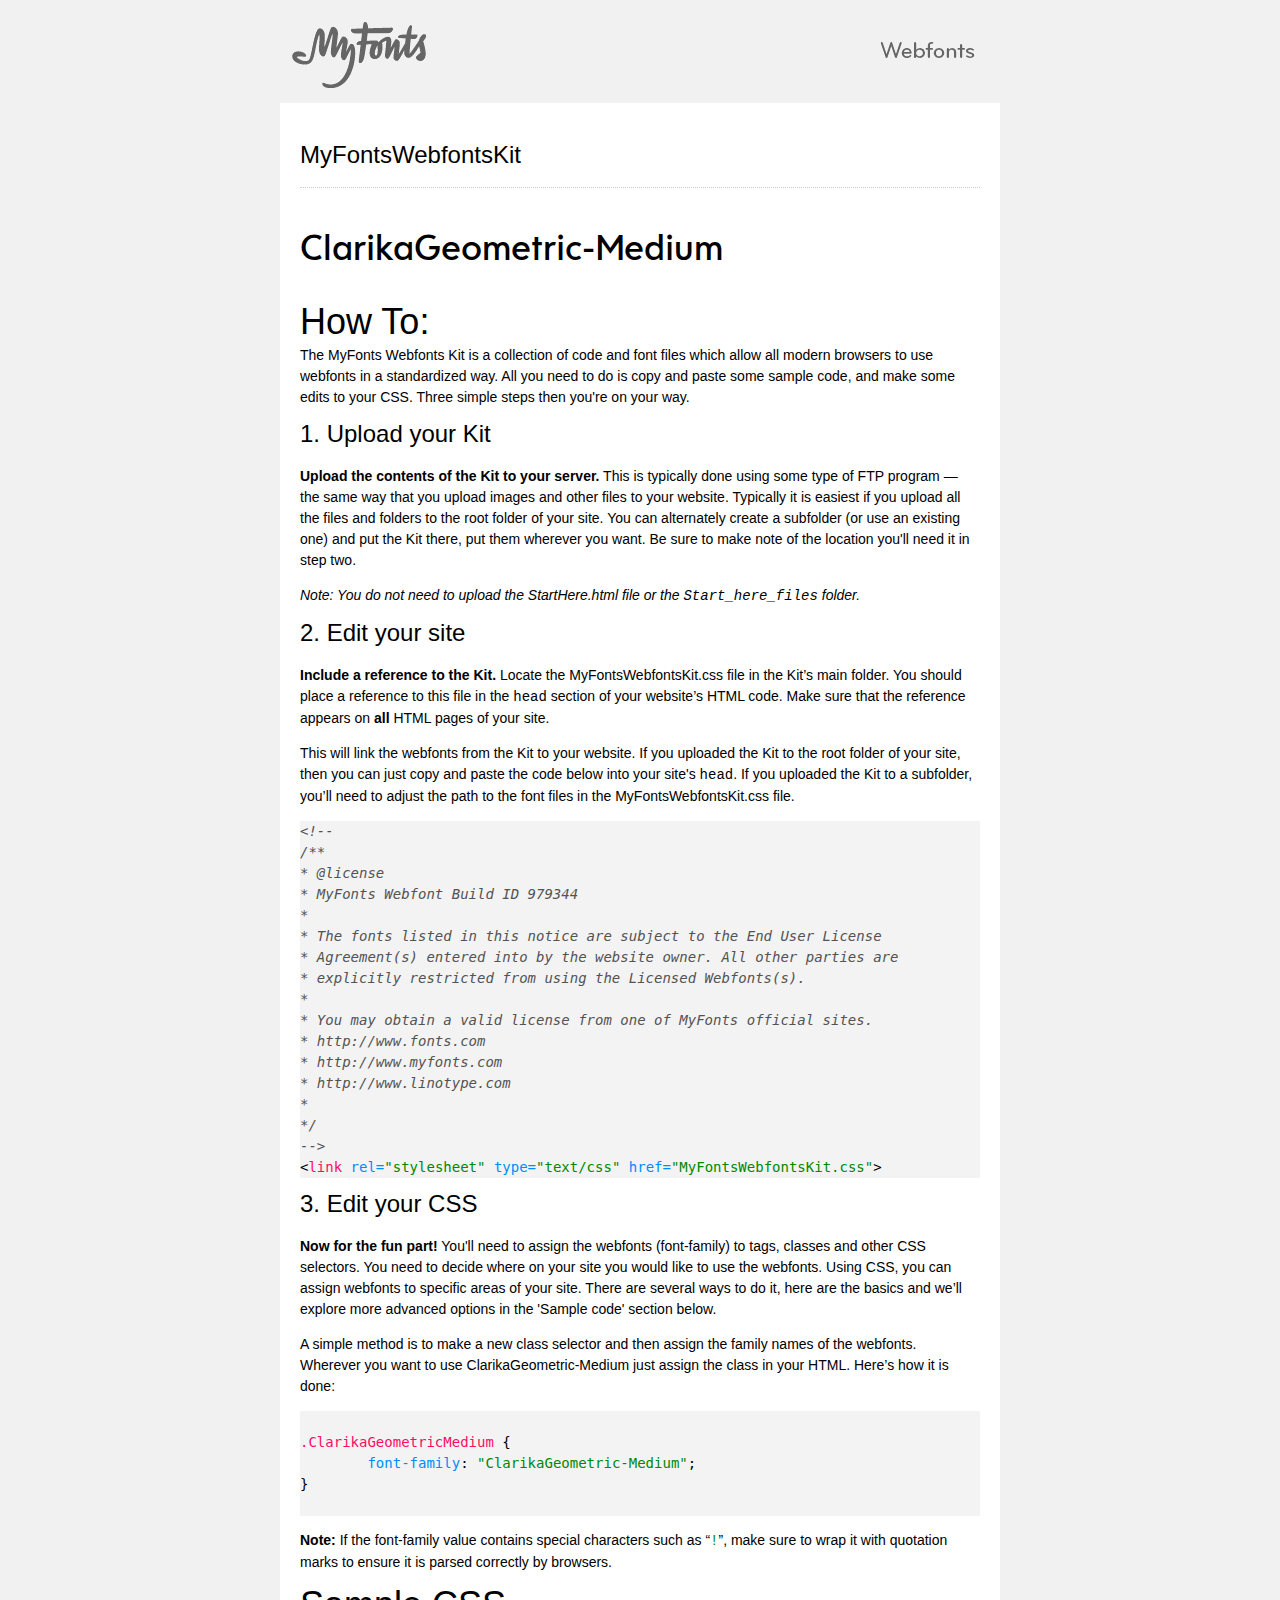
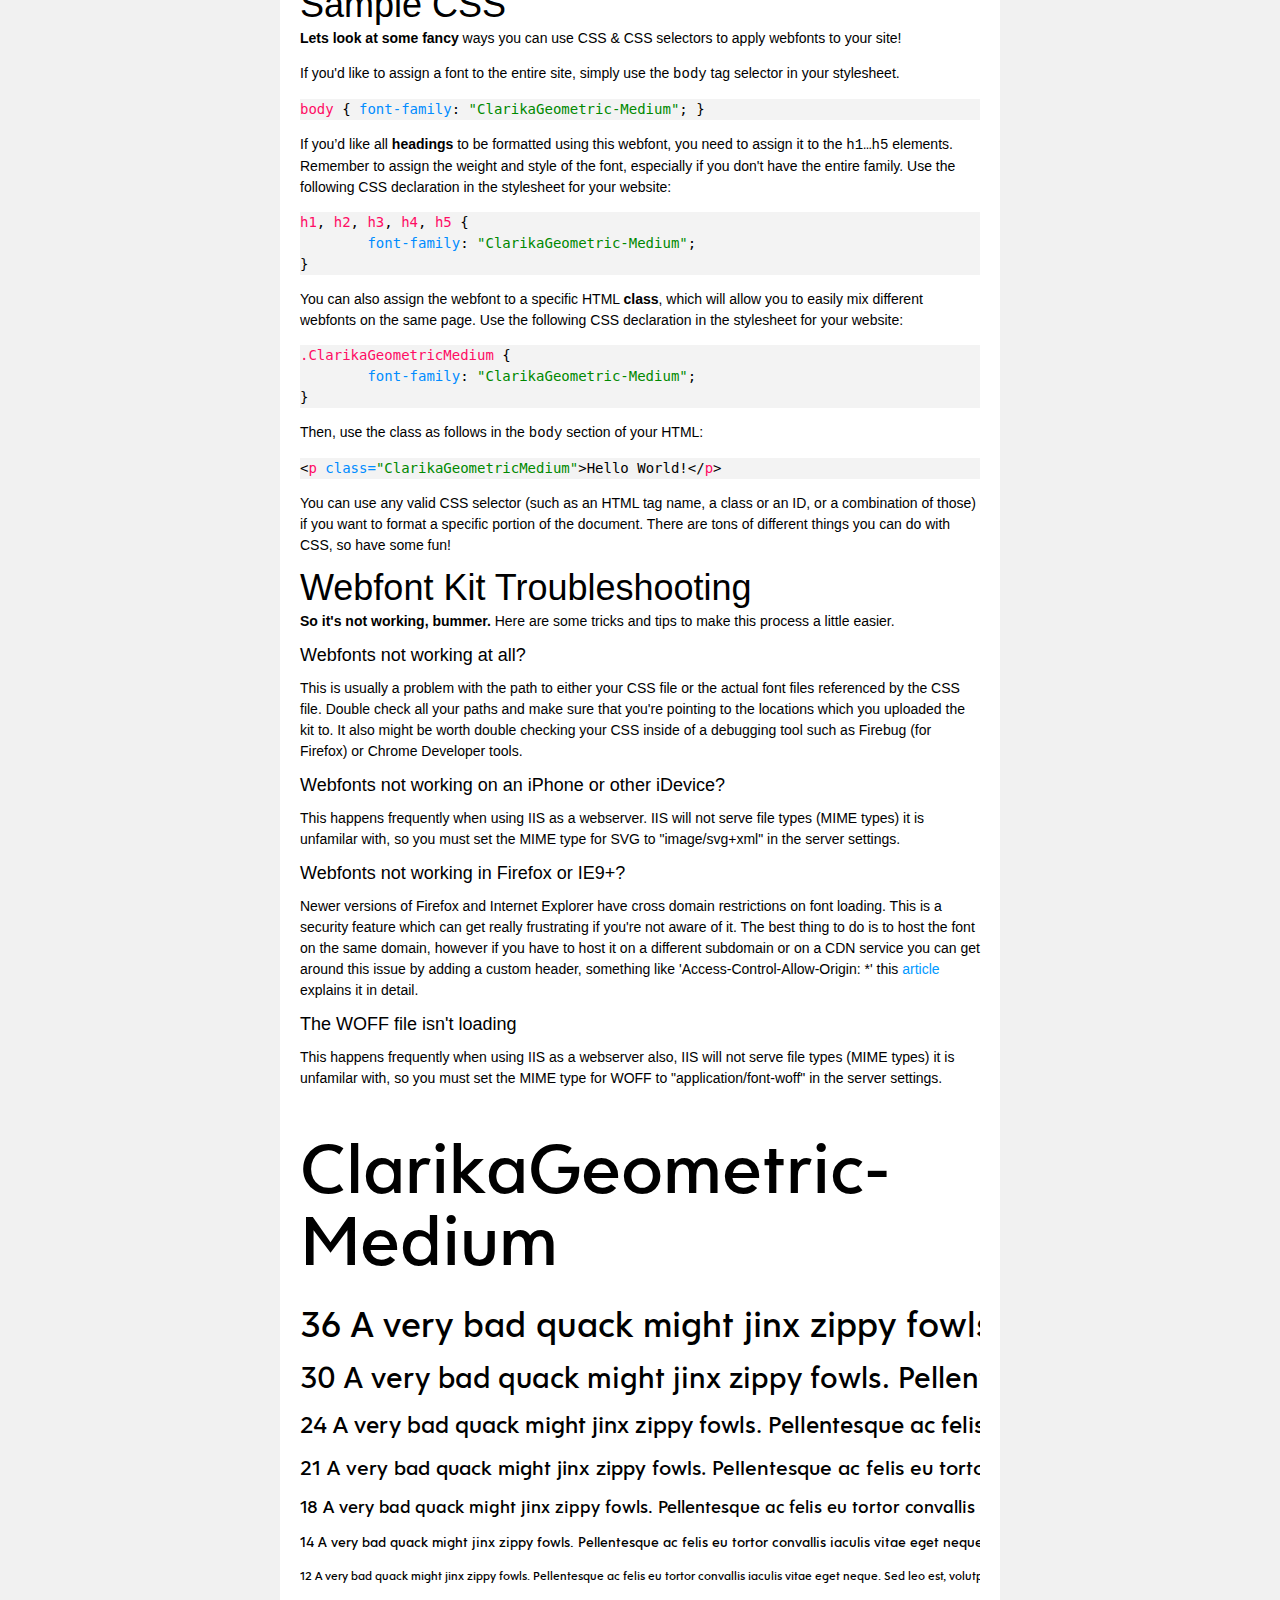
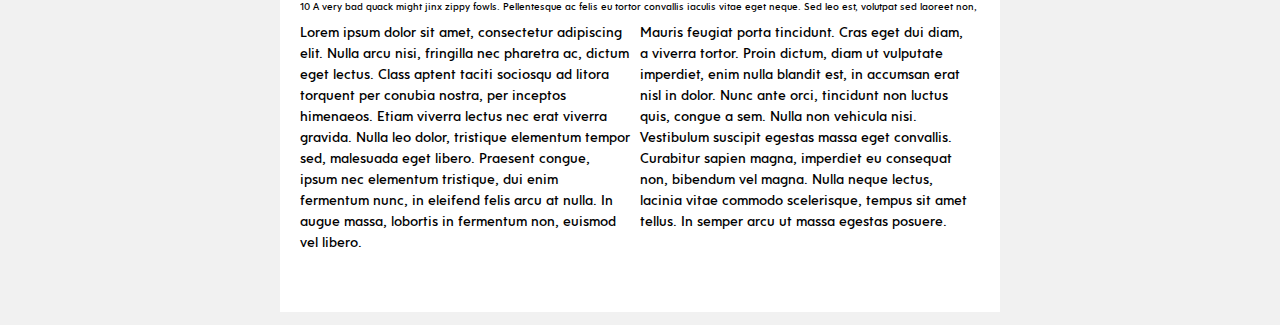
<file: static/MyFontsWebfontsKit/StartHere.html>
<!DOCTYPE html PUBLIC "-//W3C//DTD XHTML 1.0 Strict//EN"
	"http://www.w3.org/TR/xhtml1/DTD/xhtml1-strict.dtd">

<html xmlns="http://www.w3.org/1999/xhtml" xml:lang="en" lang="en">
<head>
<title>MyFontsWebfontsKit</title>
<meta http-equiv="Content-Type" content="text/html; charset=UTF-8"/>

<!--
/**
 * @license
 * MyFonts Webfont Build ID 4081417, 2021-05-04T12:19:44-0400
 * 
 * The fonts listed in this notice are subject to the End User License
 * Agreement(s) entered into by the website owner. All other parties are 
 * explicitly restricted from using the Licensed Webfonts(s).
 * 
 * You may obtain a valid license at the URLs below.
 * 
 * Webfont: ClarikaGeometric-Medium by The Refinery
 * URL: https://www.myfonts.com/fonts/the-refinery/clarika/geometric-medium/
 * Copyright: Copyright © 2017 by The Refinery LLC. All rights reserved.
 * 
 * 
 * 
 * © 2021 MyFonts Inc
*/

-->

<!-- 1. load the webfonts -->
<link rel="stylesheet" type="text/css" href="MyFontsWebfontsKit.css"/>

<!-- 2. set up some css styles using the webfonts -->
<style type="text/css">
.ClarikaGeometricMedium {
	font-family: "ClarikaGeometric-Medium";
}
</style>


<!-- not relevant to webfonts. just example code highlighting. -->
<script type="text/javascript" src="Start_here_files/highlight.js"></script>
<script type="text/javascript">
  hljs.initHighlightingOnLoad();
</script>

<!-- also not relavent to webfonts. just layout css for this doc. -->
<link rel="stylesheet" type="text/css" href="Start_here_files/layout.css">


</head>
<body>
<div id="header"><br/>
  <img src="Start_here_files/header.png" alt="MyFonts Webfonts" style="padding-bottom: 12px;" width="720" border="0" height="66"/>
</div>
<div id="main_container">

<div id="headline">
<h2 class="webfont-article-block">MyFontsWebfontsKit</h2>
<div class="container-article"><p style="font-size:36px;line-height:40px;">
  <span class="ClarikaGeometricMedium" contenteditable="true">ClarikaGeometric-Medium </span><br>
</div>
</div>
<div id="webfont_instructions">
	<h1>How To:</h1>
	<p>The MyFonts Webfonts Kit is a collection of code and font files which allow all modern browsers to use webfonts in a standardized way.
	All you need to do is copy and paste some sample code, and make some edits to your CSS.  Three simple steps then you're on your way.</p>

	<h2>1. Upload your Kit</h2>

	<p><strong>Upload the contents of the Kit to your server.</strong> This is
	typically done using some type of FTP program — the same way that you upload images and other files
	to your website. Typically it is easiest if you upload all the files and folders to
	the root folder of your site.  You can alternately create a subfolder (or use an existing one) and put
	the Kit there, put them wherever you want.  Be sure to make note of the location you'll need it in step two. </p>

	<p><em>Note: You do not need to upload the StartHere.html file or
	the <code>Start_here_files</code> folder.</em> </p>

	<h2>2. Edit your site</h2>

	<p><strong>Include a reference to the Kit. </strong> Locate the MyFontsWebfontsKit.css file in the Kit’s main folder.
		You should place a reference to this file in the
	<code>head</code> section of your website’s HTML code. Make
	sure that the reference appears on <strong>all</strong> HTML pages of your site.</p>

	<p>This will link the webfonts from the Kit to your website.
	If you uploaded the Kit to the root folder of your site, then
	you can just copy and paste the code below into your site's
	<code>head</code>. If you uploaded the Kit to a
	subfolder, you’ll need to adjust the path to the font files in the MyFontsWebfontsKit.css file. </p>

	<pre><code class="html">&lt;!--
/**
* @license
* MyFonts Webfont Build ID 979344
*
* The fonts listed in this notice are subject to the End User License
* Agreement(s) entered into by the website owner. All other parties are
* explicitly restricted from using the Licensed Webfonts(s).
*
* You may obtain a valid license from one of MyFonts official sites.
* http://www.fonts.com
* http://www.myfonts.com
* http://www.linotype.com
*
*/
-->
&lt;link rel="stylesheet" type="text/css" href="MyFontsWebfontsKit.css"></code></pre>

	<h2>3. Edit your CSS</h2>

	<p><strong>Now for the fun part!</strong>
	You'll need to assign the webfonts (font-family) to tags, classes and other CSS selectors.
	You need to decide where on your site you would like to use the webfonts.
	Using CSS, you can assign webfonts to specific areas of your site.
	There are several ways to do it, here are the basics and we’ll explore more advanced options in the 'Sample code' section below. </p>

	<p>A simple method is to make a new class selector and
	then assign the family names of the webfonts.  Wherever you want to use ClarikaGeometric-Medium just assign the class in your HTML. Here’s how it is done: </p>

	<pre><code class="css">
.ClarikaGeometricMedium {
	font-family: "ClarikaGeometric-Medium";
}
	</code></pre>

	<p><strong>Note:</strong> If the font-family value contains special characters such as “<code style="color:#008900">!</code>”, make sure to wrap it with quotation marks to ensure it is parsed correctly by browsers.</p>
</div>
<div id="webfont_code">
	<h1>Sample CSS</h1>
	<p><strong>Lets look at some fancy</strong> ways you can use CSS &amp; CSS selectors to apply webfonts to your site!
	</p>

	<p>If you'd like to assign a font to the entire site, simply use the <code>body</code> tag selector in your stylesheet.</p>

	<pre><code class="css">body { font-family: "ClarikaGeometric-Medium"; }</code></pre>

	<p>If you’d like all <strong>headings</strong> to be formatted using this
	webfont, you need to assign it to the <code>h1…h5</code> elements.
	Remember to assign the weight and style of the font, especially if you don't have the entire family.
	Use the following CSS declaration in the stylesheet for your website: </p>
	<pre><code class="css">h1, h2, h3, h4, h5 {
	font-family: "ClarikaGeometric-Medium";
}</code></pre>

	<p>You can also assign the webfont to a specific HTML <strong>class</strong>, which will allow
	you to easily mix different webfonts on the same page. Use the following CSS
	declaration in the stylesheet for your website: </p>

	<pre><code class="css">.ClarikaGeometricMedium {
	font-family: "ClarikaGeometric-Medium";
}</code></pre>

	<p>Then, use the class as follows in the <code>body</code> section of your HTML: </p>

	<pre><code class="html">&lt;p class="ClarikaGeometricMedium">Hello World!&lt;/p></code></pre>

	<p>You can use any valid CSS selector (such as an HTML tag name, a class or an
	ID, or a combination of those) if you want to format a specific portion of the
	document.  There are tons of different things you can do with CSS, so have some fun!</p>

</div>

<div id="webfont_troubleshooting">

	<h1>Webfont Kit Troubleshooting</h1>

	<p><strong>So it's not working, bummer.</strong>  Here are some tricks and tips to make this process a little easier.</p>

	<h3>Webfonts not working at all?</h3><p>
	This is usually a problem with the path to either your CSS file or the actual font files referenced by the CSS file.
	Double check all your paths and make sure that you're pointing to the locations which you uploaded the kit to.
	It also might be worth double checking your CSS inside of a debugging tool such as Firebug (for Firefox) or Chrome Developer tools.
	</p>

	<h3>Webfonts not working on an iPhone or other iDevice?</h3><p>
	This happens frequently when using IIS as a webserver. IIS will not serve file types (MIME types) it is unfamilar with, so
	you must set the MIME type for SVG to "image/svg+xml" in the server settings.</p>

	<h3>Webfonts not working in Firefox or IE9+?</h3><p>
	Newer versions of Firefox and Internet Explorer have cross domain restrictions on font loading.
	This is a security feature which can get really frustrating if you're not aware of it.  The best thing to do is to host the font on the same domain,
	however if you have to host it on a different subdomain or on a CDN service you can get around this issue by adding a custom header, something like 'Access-Control-Allow-Origin: *'
	this <a href='http://www.red-team-design.com/firefox-doesnt-allow-cross-domain-fonts-by-default/'>article</a> explains it in detail.
	</p>

	<h3>The WOFF file isn't loading</h3><p>
	This happens frequently when using IIS as a webserver also, IIS will not serve file types (MIME types) it is unfamilar with, so
	you must set the MIME type for WOFF to "application/font-woff" in the server settings.</p>
</div>

<div id="webfont_specimen">
	<div class="clearer">&nbsp;</div>

  <div class="clearer">&nbsp;</div>
  <div class="webfont-sample-block">
    <p class="ClarikaGeometricMedium webfont-sample" style="font-size:72px;">ClarikaGeometric-Medium</p>
  </div>
  <div class="webfont-sample-block nowrap">
    <p class="ClarikaGeometricMedium webfont-sample" style="font-size:36px;"><span>36 </span>A very bad quack might jinx zippy fowls. Pellentesque ac felis eu tortor convallis iaculis vitae eget neque. Sed leo est, volutpat sed laoreet non, convallis at metus. Nam facilisis risus eget orci posuere sodales. Aliquam eleifend quam vel ipsum euismod aliquam. Lorem ipsum dolor sit amet, consectetur adipiscing elit. Cras ut ultrices tellus. Aliquam quis metus diam, id commodo mi. Aenean ac urna mi, sit amet gravida lacus. Aliquam urna nunc, pulvinar vel egestas ac, tincidunt non dui. Maecenas in orci sit amet lacus mollis viverra eu vitae arcu. Vestibulum eros quam, viverra et fermentum ac, ultrices sit amet risus. Nulla tristique magna vel urna tempus cursus. </p>
    <p class="ClarikaGeometricMedium webfont-sample" style="font-size:30px;"><span>30 </span>A very bad quack might jinx zippy fowls. Pellentesque ac felis eu tortor convallis iaculis vitae eget neque. Sed leo est, volutpat sed laoreet non, convallis at metus. Nam facilisis risus eget orci posuere sodales. Aliquam eleifend quam vel ipsum euismod aliquam. Lorem ipsum dolor sit amet, consectetur adipiscing elit. Cras ut ultrices tellus. Aliquam quis metus diam, id commodo mi. Aenean ac urna mi, sit amet gravida lacus. Aliquam urna nunc, pulvinar vel egestas ac, tincidunt non dui. Maecenas in orci sit amet lacus mollis viverra eu vitae arcu. Vestibulum eros quam, viverra et fermentum ac, ultrices sit amet risus. Nulla tristique magna vel urna tempus cursus. </p>
    <p class="ClarikaGeometricMedium webfont-sample" style="font-size:24px;"><span>24 </span>A very bad quack might jinx zippy fowls. Pellentesque ac felis eu tortor convallis iaculis vitae eget neque. Sed leo est, volutpat sed laoreet non, convallis at metus. Nam facilisis risus eget orci posuere sodales. Aliquam eleifend quam vel ipsum euismod aliquam. Lorem ipsum dolor sit amet, consectetur adipiscing elit. Cras ut ultrices tellus. Aliquam quis metus diam, id commodo mi. Aenean ac urna mi, sit amet gravida lacus. Aliquam urna nunc, pulvinar vel egestas ac, tincidunt non dui. Maecenas in orci sit amet lacus mollis viverra eu vitae arcu. Vestibulum eros quam, viverra et fermentum ac, ultrices sit amet risus. Nulla tristique magna vel urna tempus cursus. </p>
    <p class="ClarikaGeometricMedium webfont-sample" style="font-size:21px;"><span>21 </span>A very bad quack might jinx zippy fowls. Pellentesque ac felis eu tortor convallis iaculis vitae eget neque. Sed leo est, volutpat sed laoreet non, convallis at metus. Nam facilisis risus eget orci posuere sodales. Aliquam eleifend quam vel ipsum euismod aliquam. Lorem ipsum dolor sit amet, consectetur adipiscing elit. Cras ut ultrices tellus. Aliquam quis metus diam, id commodo mi. Aenean ac urna mi, sit amet gravida lacus. Aliquam urna nunc, pulvinar vel egestas ac, tincidunt non dui. Maecenas in orci sit amet lacus mollis viverra eu vitae arcu. Vestibulum eros quam, viverra et fermentum ac, ultrices sit amet risus. Nulla tristique magna vel urna tempus cursus. </p>
    <p class="ClarikaGeometricMedium webfont-sample" style="font-size:18px;"><span>18 </span>A very bad quack might jinx zippy fowls. Pellentesque ac felis eu tortor convallis iaculis vitae eget neque. Sed leo est, volutpat sed laoreet non, convallis at metus. Nam facilisis risus eget orci posuere sodales. Aliquam eleifend quam vel ipsum euismod aliquam. Lorem ipsum dolor sit amet, consectetur adipiscing elit. Cras ut ultrices tellus. Aliquam quis metus diam, id commodo mi. Aenean ac urna mi, sit amet gravida lacus. Aliquam urna nunc, pulvinar vel egestas ac, tincidunt non dui. Maecenas in orci sit amet lacus mollis viverra eu vitae arcu. Vestibulum eros quam, viverra et fermentum ac, ultrices sit amet risus. Nulla tristique magna vel urna tempus cursus. </p>
    <p class="ClarikaGeometricMedium webfont-sample" style="font-size:14px;"><span>14 </span>A very bad quack might jinx zippy fowls. Pellentesque ac felis eu tortor convallis iaculis vitae eget neque. Sed leo est, volutpat sed laoreet non, convallis at metus. Nam facilisis risus eget orci posuere sodales. Aliquam eleifend quam vel ipsum euismod aliquam. Lorem ipsum dolor sit amet, consectetur adipiscing elit. Cras ut ultrices tellus. Aliquam quis metus diam, id commodo mi. Aenean ac urna mi, sit amet gravida lacus. Aliquam urna nunc, pulvinar vel egestas ac, tincidunt non dui. Maecenas in orci sit amet lacus mollis viverra eu vitae arcu. Vestibulum eros quam, viverra et fermentum ac, ultrices sit amet risus. Nulla tristique magna vel urna tempus cursus. </p>
    <p class="ClarikaGeometricMedium webfont-sample" style="font-size:12px;"><span>12 </span>A very bad quack might jinx zippy fowls. Pellentesque ac felis eu tortor convallis iaculis vitae eget neque. Sed leo est, volutpat sed laoreet non, convallis at metus. Nam facilisis risus eget orci posuere sodales. Aliquam eleifend quam vel ipsum euismod aliquam. Lorem ipsum dolor sit amet, consectetur adipiscing elit. Cras ut ultrices tellus. Aliquam quis metus diam, id commodo mi. Aenean ac urna mi, sit amet gravida lacus. Aliquam urna nunc, pulvinar vel egestas ac, tincidunt non dui. Maecenas in orci sit amet lacus mollis viverra eu vitae arcu. Vestibulum eros quam, viverra et fermentum ac, ultrices sit amet risus. Nulla tristique magna vel urna tempus cursus. </p>
    <p class="ClarikaGeometricMedium webfont-sample" style="font-size:10px;"><span>10 </span>A very bad quack might jinx zippy fowls. Pellentesque ac felis eu tortor convallis iaculis vitae eget neque. Sed leo est, volutpat sed laoreet non, convallis at metus. Nam facilisis risus eget orci posuere sodales. Aliquam eleifend quam vel ipsum euismod aliquam. Lorem ipsum dolor sit amet, consectetur adipiscing elit. Cras ut ultrices tellus. Aliquam quis metus diam, id commodo mi. Aenean ac urna mi, sit amet gravida lacus. Aliquam urna nunc, pulvinar vel egestas ac, tincidunt non dui. Maecenas in orci sit amet lacus mollis viverra eu vitae arcu. Vestibulum eros quam, viverra et fermentum ac, ultrices sit amet risus. Nulla tristique magna vel urna tempus cursus. </p>
  </div>
  <div class="webfont-twocolumns">
    <p class="ClarikaGeometricMedium">Lorem ipsum dolor sit amet, consectetur adipiscing elit. Nulla arcu nisi, fringilla nec pharetra ac, dictum eget lectus. Class aptent taciti sociosqu ad litora torquent per conubia nostra, per inceptos himenaeos. Etiam viverra lectus nec erat viverra gravida. Nulla leo dolor, tristique elementum tempor sed, malesuada eget libero. Praesent congue, ipsum nec elementum tristique, dui enim fermentum nunc, in eleifend felis arcu at nulla. In augue massa, lobortis in fermentum non, euismod vel libero. </p>
  </div>
  <div class="webfont-twocolumns last">
    <p class="ClarikaGeometricMedium">Mauris feugiat porta tincidunt. Cras eget dui diam, a viverra tortor. Proin dictum, diam ut vulputate imperdiet, enim nulla blandit est, in accumsan erat nisl in dolor. Nunc ante orci, tincidunt non luctus quis, congue a sem. Nulla non vehicula nisi. Vestibulum suscipit egestas massa eget convallis. Curabitur sapien magna, imperdiet eu consequat non, bibendum vel magna. Nulla neque lectus, lacinia vitae commodo scelerisque, tempus sit amet tellus. In semper arcu ut massa egestas posuere. </p>
  </div>
  <div class="clearer">&nbsp;</div>
</div>


</div>
</body>
</html>
</file>
<file: static/MyFontsWebfontsKit/MyFontsWebfontsKit.css>
/**
 * @license
 * MyFonts Webfont Build ID 4081417, 2021-05-04T12:19:44-0400
 * 
 * The fonts listed in this notice are subject to the End User License
 * Agreement(s) entered into by the website owner. All other parties are 
 * explicitly restricted from using the Licensed Webfonts(s).
 * 
 * You may obtain a valid license at the URLs below.
 * 
 * Webfont: ClarikaGeometric-Medium by The Refinery
 * URL: https://www.myfonts.com/fonts/the-refinery/clarika/geometric-medium/
 * Copyright: Copyright © 2017 by The Refinery LLC. All rights reserved.
 * 
 * 
 * 
 * © 2021 MyFonts Inc
*/

@font-face {
    font-family: "ClarikaGeometric-Medium";
    src: url('webFonts/ClarikaGeometricMedium/font.woff2') format('woff2'), url('webFonts/ClarikaGeometricMedium/font.woff') format('woff');
}

@font-face {
    font-family: "Lexend-Bold";
    src: url('webFonts/Lexend/Lexend-Bold.ttf') format('truetype');
}

@font-face {
    font-family: "Lexend-ExtraBold";
    src: url('webFonts/Lexend/Lexend-ExtraBold.ttf') format('truetype');
}

@font-face {
    font-family: "Lexend-Light";
    src: url('webFonts/Lexend/Lexend-Light.ttf') format('truetype');
}

@font-face {
    font-family: "Lexend-Medium";
    src: url('webFonts/Lexend/Lexend-Medium.ttf') format('truetype');
}

@font-face {
    font-family: "Lexend-Regular";
    src: url('webFonts/Lexend/Lexend-Regular.ttf') format('truetype');
}

@font-face {
    font-family: "Lexend-SemiBold";
    src: url('webFonts/Lexend/Lexend-SemiBold.ttf') format('truetype');
}

@font-face {
    font-family: "Lexend-Thin";
    src: url('webFonts/Lexend/Lexend-Thin.ttf') format('truetype');
}
</file>
<file: static/MyFontsWebfontsKit/Start_here_files/layout.css>
body {
	font-family: "Lucida Grande", "Lucida Sans Unicode", Helvetica, Arial, sans-serif;
	font-size: 14px;
	line-height: 1.5em;
	background-color: #F1F1F1;
	margin: 0px;
	background-position: top;
}
#header, #footer {
	font-size: 10px;
	width: 720px;
	margin: 10px auto 0px auto;
	text-align: center;
	line-height: 1.2em;
}
#main_container {
	width: 680px;
	margin: 0px auto 20px auto;
	background-color: #FFFFFF;
	padding: 40px 20px;
}
a:link, a:visited {
	color: #0099FF;
	text-decoration: none;
}
a:hover {
	text-decoration: underline;	/*border-bottom: 1px dotted #999;*/
}
a:active {
	color: #6699FF;
}
p {
	margin: 0px 0px 1em 0px;
	padding: 0;
}
h1, h2, h3, h4, h5 {
	font-weight: normal;
	line-height: 1em;
	padding: 0;
	margin: 5px 0;
}
h1 {
	font-size: 36px;
}
h2 {
	font-size: 24px;
	margin-bottom: 20px;
}
h3 {
	font-size: 18px;
	margin-bottom: 14px;
}
h4 {
	font-size: 12px;
}
h5 {
	font-size: 14px;
	font-weight: bold;
}
ul {
	margin: 0px;
	padding-left: 18px;
}
li {
	line-height: 2em;
}
hr {
	height: 0px;
	border-width: 1px 0px 0px 0px;
	border-style: dotted none none none;
	border-color: #CCC;
	padding-bottom: 5px;
}
div.container-article {
	padding-top: 40px !important;
	margin-top: 20px;
	border-top: 1px dotted #CCC;
}
div.webfont-credits, .webfont-twocolumns, .webfont-sample-block {
	padding: 0px;
	/*border: 1px solid #CCC;*/
	float: left; 
}
.webfont-article-block {
	margin: 0 auto 20px auto;
	padding: 0;
}
.webfont-sample-block {
	width: 680px;
}
.webfont-sample {
	margin-top:20px;
	margin-bottom: 10px;
	margin-left: auto;
	margin-right: auto;
	line-height: 1em;
}
.nowrap {
	white-space:nowrap;
	overflow: hidden;
}
.last {
	margin: 0;
}
.webfont-twocolumns {
	width: 330px;
	margin: 0 10px 0 0;
}
.webfont-credits {
	width: 160px;
	font-size: 11px;
	line-height: 1.5em;
	margin: 0 10px 0 0;
}
div.clearer {
	font-size: 0px;
	height: 5px;
	margin: 0px;
	padding: 0px;
	clear: both;
	line-height: 0px;
}
cite, em {
	font-style: italic;
}

/* 
	Code formatting
*/
pre code {
  display: block;
  color: #000;
  background: #F3F3F3;
	font-family: "Consolas", "Menlo", "DejaVu Sans Mono", monospace;
}
pre .subst,
pre .title {
  font-weight: normal;
  color: #000;
}
pre .comment {
  color: #535353;
  font-style: italic;
}
pre .doctype {
  color: #535353;
}
pre .tag {
  background: #F3F3F3;
}
pre .tag .title,
pre .id,
pre .attr_selector,
pre .pseudo,
pre .literal,
pre .keyword,
pre .hexcolor,
pre .css .function,
pre .ini .title,
pre .css .class,
pre .list .title,
pre .tex .command {
  font-weight: normal;
  color: #FF0C64;
}
pre .attribute,
pre .rules .keyword,
pre .number,
pre .date {
  font-weight: normal;
  color: #008CFF;
}
pre .number {
  font-weight: normal;
}
pre .string,
pre .value,
pre .filter .argument,
pre .css .function .params {
  color: #008900;
  font-weight: normal;
}
</file>
